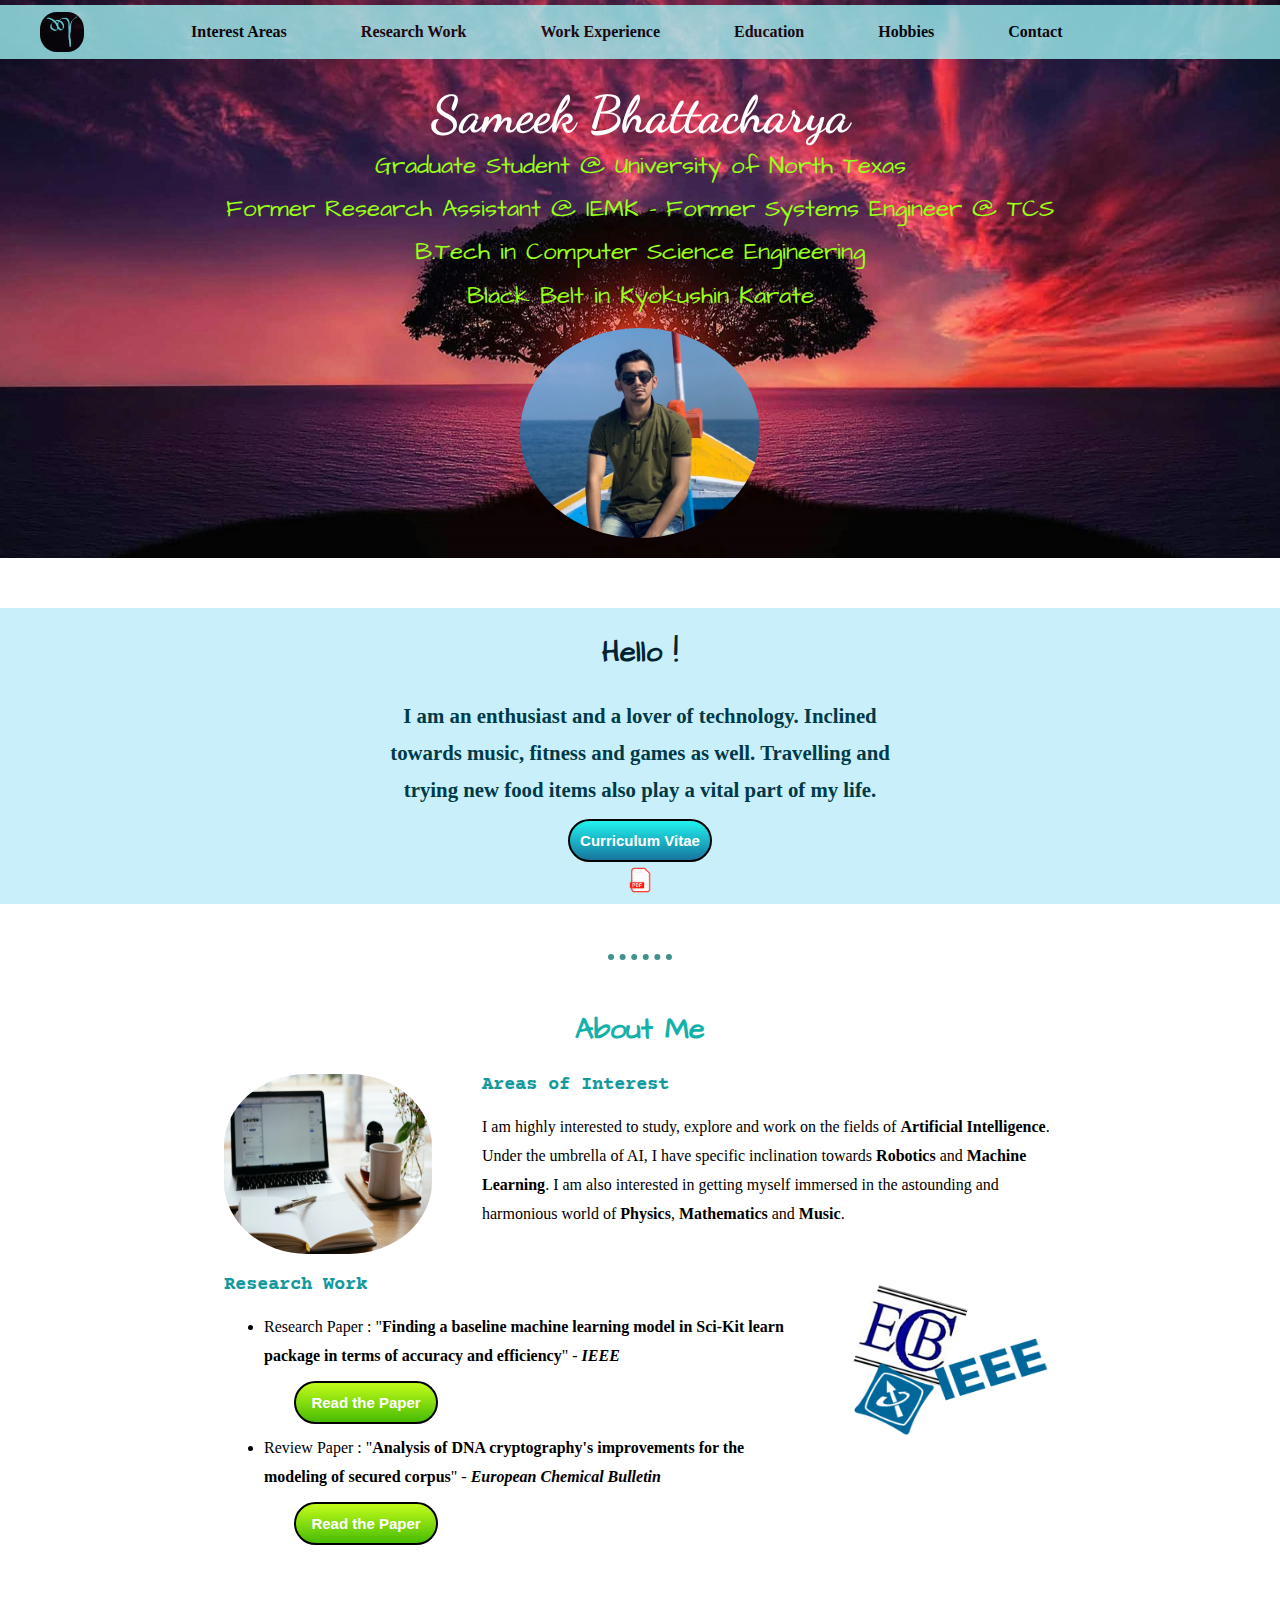
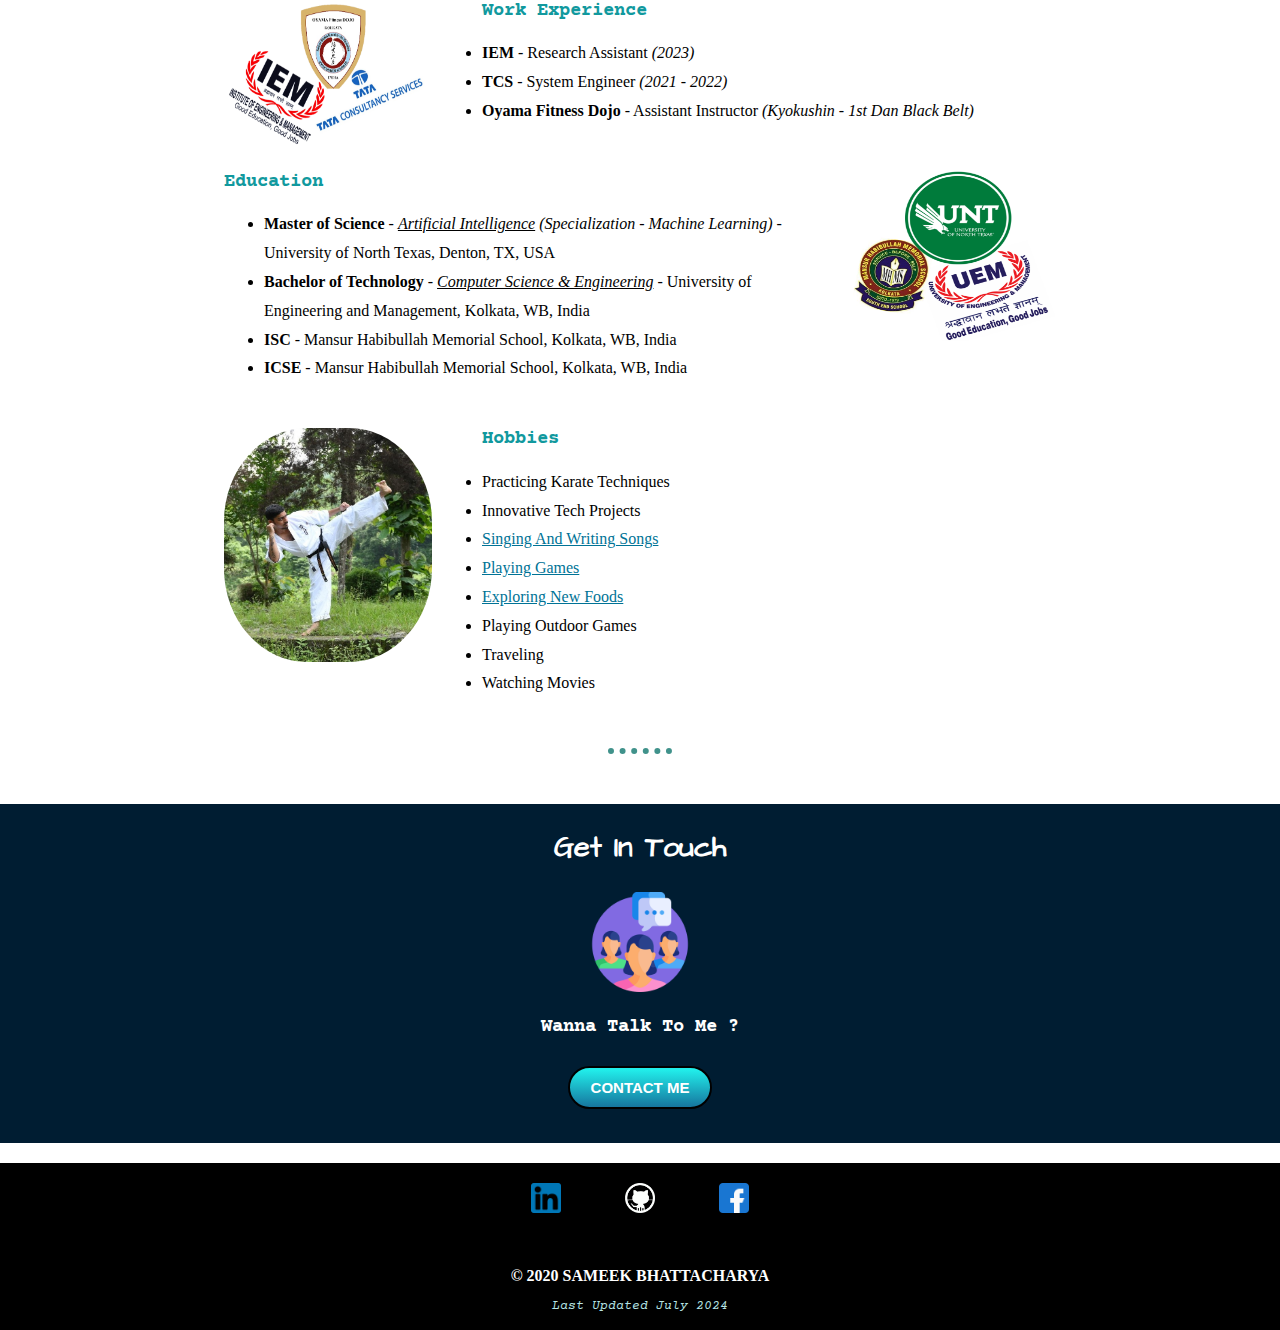
<file: index.html>
<!DOCTYPE html>
<html lang="en" dir="ltr">

<head>
  <meta charset="utf-8">
  <title>SAMEEK BHATTACHARYA</title>

  <link rel="stylesheet" href="css/styles.css">
  <link rel="icon" href="favicon.ico">

  <link href="https://fonts.googleapis.com/css2?family=Architects+Daughter&family=Courier+Prime&family=Dancing+Script:wght@500&family=Indie+Flower&family=Noto+Sans+SC:wght@300&display=swap" rel="stylesheet">
    
  <!-- Font names :
font-family: 'Architects Daughter', cursive;
font-family: 'Courier Prime', monospace;
font-family: 'Dancing Script', cursive;
font-family: 'Indie Flower', cursive;
font-family: 'Noto Sans SC', sans-serif;
-->

</head>


<body class="bd">
  <div class="top-container">

    <div class="topnav">
      <img class="tm" src="images/icon.png" alt="">
      <a href="#interest">Interest Areas</a>
      <a href="#research">Research Work</a>
      <a href="#work">Work Experience</a>
      <a href="#education">Education</a>
      <a href="#hobby">Hobbies</a>
      <a href="#footer">Contact</a>
    </div>



    <div class="">
      <h1 class="name">Sameek Bhattacharya</h1>
      <p class="bio">Graduate Student @ University of North Texas</p>
      <p class="bio">Former Research Assistant @ IEMK - Former Systems Engineer @ TCS</p>
      <p class="bio">B.Tech in Computer Science Engineering</p>
      <p class="bio">Black Belt in Kyokushin Karate</p>
      <img class="mypic" src="images/sam.JPG" alt="">
    </div>

  </div>

  <div class="middle-container">
    <div class="profile">
      
      <h2 class="hello">Hello !</h2>
      <p class="bio2"><strong>I am an enthusiast and a lover of technology. Inclined towards music, fitness and games as well. Travelling and trying new food items also play a vital part of my life.</strong></p>
      <a class="btn" href="https://drive.google.com/file/d/1_WxJAUnovAU6xGn3nf3fguadDqmQmmP0/view">Curriculum Vitae<img class="pdficon" src="images/pdf icon.png" alt=""></a>
    </div>


    <hr>
    <div class="skills">
      <h2>About Me</h2>


      <div class="skill-row" id="interest">
        <img class="edu" src="images/study.jpg" alt="">
        <h3>Areas of Interest</h3>
        <p>
        I am highly interested to study, explore and work on the fields of <b>Artificial Intelligence</b>. Under the umbrella of AI, I have specific inclination towards <b>Robotics</b> and <b>Machine Learning</b>. I am also interested in getting myself immersed in the astounding and harmonious world of <b>Physics</b>, <b>Mathematics</b> and <b>Music</b>.
        </p>
      </div>


      <div class="skill-row" id="research">
        <img class="web" src="images/researchlogo.png" alt="">
        <h3>Research Work</h3>
        <p>
        <ul>
          <li>Research Paper : "<strong>Finding a baseline machine learning model in Sci-Kit learn package in terms of accuracy and efficiency</strong>" - <b><i>IEEE</i></b></li>
          <a class="btn1" href="https://ieeexplore.ieee.org/document/9686536">Read the Paper</a>
          <li>Review Paper : "<strong>Analysis of DNA cryptography's improvements for the modeling of secured corpus</strong>" - <b><i>European Chemical Bulletin</i></b></li>
          <a class="btn1" href="https://www.eurchembull.com/uploads/paper/4a9ad9b2c8bb4dd09c32138034bfe117.pdf">Read the Paper</a>
        </ul>
        </p>
      </div>


      <div class="skill-row" id="work">
        <img class="edu1" src="images/Job.png" alt="">
        <h3>Work Experience</h3>
        <p>
          <ul>
            <li><b>IEM</b> - Research Assistant <i>(2023)</i></li>
            <li><b>TCS</b> - System Engineer <i>(2021 - 2022)</i></li>
            <li><b>Oyama Fitness Dojo</b> - Assistant Instructor <i>(Kyokushin - 1st Dan Black Belt)</i></li>
          </ul>
          </p>
      </div>


      <div class="skill-row" id="education">
        <img class="web" src="images/Education.png" alt="">
        <h3>Education</h3>
        <p>
          <ul>
            <li><b>Master of Science</b> - <i><u>Artificial Intelligence</u> (Specialization - Machine Learning)</i> - University of North Texas, Denton, TX, USA</li>
            <li><b>Bachelor of Technology</b> - <i><u>Computer Science & Engineering</u></i> - University of Engineering and Management, Kolkata, WB, India</li>
            <li><b>ISC</b> - Mansur Habibullah Memorial School, Kolkata, WB, India</li>
            <li><b>ICSE</b> - Mansur Habibullah Memorial School, Kolkata, WB, India</li>
          </ul>
          </p>
      </div>


      <div class="skill-row" id="hobby">
        <img class="hob" src="images/hobby.JPG" alt="">
        <h3>Hobbies</h3>

        <ul>
          <li>Practicing Karate Techniques</li>
          <li>Innovative Tech Projects</li>
          <li><a class="sk1" href="https://www.facebook.com/media/set/?set=a.1702516913236570&type=3">Singing And Writing Songs</a></li>
          <li><a class="sk1" href="https://www.youtube.com/channel/UCZqnruPWzA_g2OSNiux_3tg">Playing Games</a></li>
          <li><a class="sk1" href="https://www.youtube.com/channel/UCFbQ8LDLfpDO7aLviUoXALA">Exploring New Foods</a></li>
          <li>Playing Outdoor Games</li>
          <li>Traveling</li>
          <li>Watching Movies</li>
        </ul>

      </div>

    </div>

    <hr>
    <div class="contact-me" id="footer">
      <h2 class="in-touch">Get In Touch</h2>
      <img class="chat" src="images/chat.png" alt="">
      <h3 class="in-touch">Wanna Talk To Me ?</h3>
      <a class="btn" href="mailto:bhattacharyasameek44@gmail.com">CONTACT ME</a>
      <br><br>
    </div>
  </div>

  <div class="bottom-container">
    <a class="footer-link" href="https://www.linkedin.com/in/sameek-bhattacharya-9baa32156/"><img class="linkedin" src="images/linkedin.png" alt=""></a>
    <a class="footer-link" href="https://github.com/4sameek4"><img class="github" src="images/github.png" alt=""></a>
    <a class="footer-link" href="https://www.facebook.com/4sameek4"><img class="facebook" src="images/facebook.png" alt=""></a>
    <p class="copyright"><strong>© 2020 SAMEEK BHATTACHARYA</strong></p>
    <p class="copyright1"><i>Last Updated July 2024</i></p>
  </div>

</body>

</html>
</file>
<file: css/styles.css>
.bd {
  margin: 0;
  text-align: center;
  font-family: 'Noto Sans SC', sans-serif;
  background-color: #ffffff;
}

/*----------------------------------------------------------------------------------*/

ul {
  line-height: 1.8;
  font-family: 'Georgia', serif;
}

p {
  line-height: 1.8;
  font-family: 'Georgia', serif;
}

hr {
  border-style: dotted none none;
  border-width: 6px;
  height: 0;
  width: 5%;
  border-color: #40928b;
  margin: 50px auto 50px;
}

h2 {
  font-family: 'Architects Daughter', cursive;
  font-size: 1.8rem;
  color: #14b1ab;
}

h3 {
  font-family: 'Courier Prime', monospace;
  color: #11999e;
}

a {
  color: #007396;
  margin: 10px 30px;
}

a:hover {
  color: #b54900;
  opacity: 80%;
}


/*----------------------------------------------------------------------------------*/

.top-container {
  background-color: #94e0ed;
  position: relative;
  padding-top: 5px;
  background-image: url(aa.jpg);
  background-size: 100% 100%;
}

.tm {
  float: left;
  height: 40px;
  width: 44px;
  border-radius: 45%;
  padding: 7px 30px;
  margin-left: 10px;
  margin-right: 40px;
}

/* Add a black background color to the top navigation */
.topnav {
  background-color: #a6ffff;
  overflow: hidden;
  opacity: 75%;
}

/* Style the links inside the navigation bar */
.topnav a {
  float: left;
  color: #000000;
  text-align: center;
  padding: 8px 7px;
  text-decoration: none;
  font-size: 16px;
  font-family: 'Georgia', serif;
  font-weight: bolder;
}

/* Change the color of links on hover */
.topnav a:hover {
  background-color: #000000;
  color: #ffffff;
  border-radius: 60%;
  opacity: 100%;
}


/* font-size
16px = 100% = 1em
*/

.name {
  font-size: 3.2rem;
  margin: 25px auto 0 auto;
  font-family: 'Dancing Script', cursive;
  color: #ffffff;
}

.pdficon {
  height: 30px;
  width: 30px;
  margin-top: 5px;
}

.bio {
  font-family: 'Architects Daughter', cursive;
  font-size: 1.5rem;
  font-weight: normal;
  color: #97ff18;
  width: 70%;
  margin: auto;
}

.gr {
  width: 100%;
}

/*----------------------------------------------------------------------------------*/

.middle-container {
  margin: 50px 0 20px;
}

.profile {
  background-color: #c9f0fa;
  padding-top: 1px;
  padding-bottom: 4px;
}

.hello {
  color : #022331;
}

.mypic {
  height: 210px;
  width: 240px;
  border-radius: 60%;
  margin-top: 10px;
  margin-bottom: 15px;
}

.bio2 {
  width: 40%;
  margin: auto;
  color: #003a48;
  font-family: 'Papyrus', fantasy;
  font-size: 1.3rem;
  font-weight: normal;
}

.skill-row {
  width: 65%;
  margin: 15px auto 45px auto;
  text-align: left;
}

.edu1 {
  width: 25%;
  height: 150px;
  border-radius: 40%;
  float: left;
  margin-right: 50px;
}

.edu {
  width: 25%;
  height: 180px;
  border-radius: 40%;
  float: left;
  margin-right: 50px;
}

.sk1 {
  position: relative;
  right: 30px;
}

.web {
  width: 25%;
  border-radius: 20%;
  float: right;
  margin-left: 50px;
  height: 170px;
}

.project {
  width: 25%;
  border-radius: 40%;
  float: left;
  margin-right: 50px;
  height: 170px;
}

.hob {
  width: 25%;
  height: 234px;
  border-radius: 40%;
  float: left;
  margin-right: 50px;
  margin-bottom: 10px;
}

.chat {
  height: 100px;
  width: 100px;
}

.btn {
  background: -webkit-gradient(linear, left top, left bottom, color-stop(0.05, #21edea), color-stop(1, #16759e));
  background: -moz-linear-gradient(center top, #21edea 5%, #16759e 100%);
  filter: progid:DXImageTransform.Microsoft.gradient(startColorstr='#21edea', endColorstr='#16759e');
  background-color: #21edea;
  -webkit-border-top-left-radius: 30px;
  -moz-border-radius-topleft: 30px;
  border-top-left-radius: 30px;
  -webkit-border-top-right-radius: 30px;
  -moz-border-radius-topright: 30px;
  border-top-right-radius: 30px;
  -webkit-border-bottom-right-radius: 30px;
  -moz-border-radius-bottomright: 30px;
  border-bottom-right-radius: 30px;
  -webkit-border-bottom-left-radius: 30px;
  -moz-border-radius-bottomleft: 30px;
  border-bottom-left-radius: 30px;
  text-indent: 0;
  border: 2px solid #000000;
  display: inline-block;
  color: #ffffff;
  font-family: arial;
  font-size: 15px;
  font-weight: bold;
  font-style: normal;
  height: 39px;
  line-height: 39px;
  width: 140px;
  text-decoration: none;
  text-align: center;
}

.btn:hover {
  color: #000000;
  background: -webkit-gradient(linear, left top, left bottom, color-stop(0.05, #16759e), color-stop(1, #21edea));
  background: -moz-linear-gradient(center top, #16759e 5%, #21edea 100%);
  filter: progid:DXImageTransform.Microsoft.gradient(startColorstr='#16759e', endColorstr='#21edea');
  background-color: #16759e;
}

.btn:active {
  position: relative;
  top: 1px;
}


.btn1 {
  background: -webkit-gradient(linear, left top, left bottom, color-stop(0.05, #bdf919), color-stop(1, #47bc03));
  background: -moz-linear-gradient(center top, #42f95d 5%, #5aad02 100%);
  filter: progid:DXImageTransform.Microsoft.gradient(startColorstr='#21edea', endColorstr='#16759e');
  background-color: #9af815;
  -webkit-border-top-left-radius: 30px;
  -moz-border-radius-topleft: 30px;
  border-top-left-radius: 30px;
  -webkit-border-top-right-radius: 30px;
  -moz-border-radius-topright: 30px;
  border-top-right-radius: 30px;
  -webkit-border-bottom-right-radius: 30px;
  -moz-border-radius-bottomright: 30px;
  border-bottom-right-radius: 30px;
  -webkit-border-bottom-left-radius: 30px;
  -moz-border-radius-bottomleft: 30px;
  border-bottom-left-radius: 30px;
  text-indent: 0;
  border: 2px solid #000000;
  display: inline-block;
  color: #ffffff;
  font-family: arial;
  font-size: 15px;
  font-weight: bold;
  font-style: normal;
  height: 39px;
  line-height: 39px;
  width: 140px;
  text-decoration: none;
  text-align: center;
}

.btn1:hover {
  color: #000000;
  background: -webkit-gradient(linear, left top, left bottom, color-stop(0.05, #940303), color-stop(1, #fd2a2a));
  background: -moz-linear-gradient(center top, #16759e 5%, #21edea 100%);
  filter: progid:DXImageTransform.Microsoft.gradient(startColorstr='#16759e', endColorstr='#21edea');
  background-color: #7dc616;
}

.btn1:active {
  position: relative;
  top: 1px;
}


/*----------------------------------------------------------------------------------*/

.contact-me {
  background-color: #001d32;
  padding-top: 0.1mm;
}

.in-touch {
  color: #ffffff;
}

.bottom-container {
  background-color: #000000;
  padding: 20px 0 5px;
}

.facebook {
  height: 30px;
  width: 30px;
}

.github {
  height: 30px;
  width: 30px;
}

.linkedin {
  height: 30px;
  width: 30px;
}

.copyright {
  color: #ffffff;
  font-family: 'Times New Roman', Times, serif;
  padding: 0;
  line-height: 1;
  margin-top: 50px;
}

.copyright1 {
  color: #b6e4e4;
  font-family: 'Courier Prime', monospace;
  line-height: 1;
  font-size: 0.8rem;
}

/*----------------------------------------------------------------------------------*/
</file>
